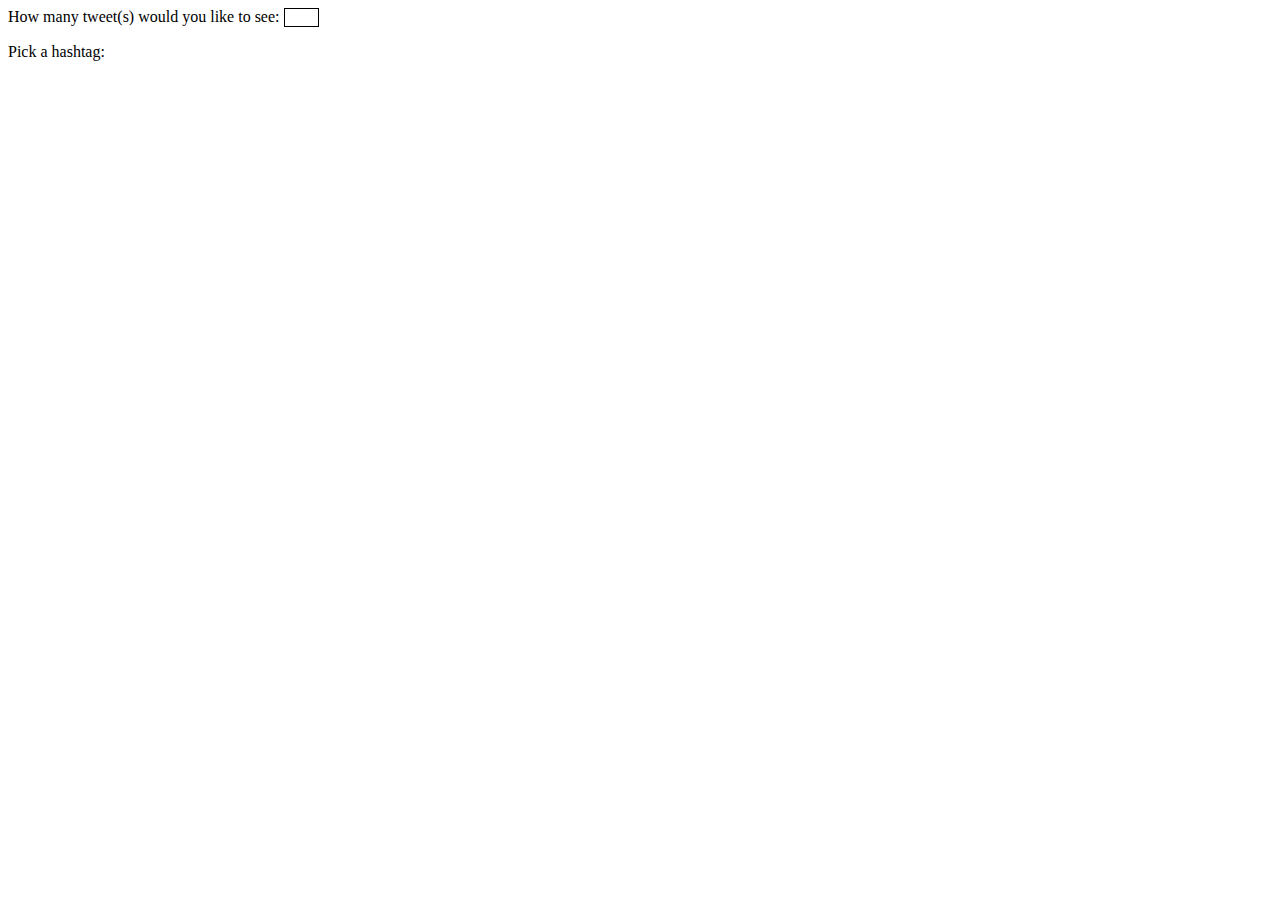
<file: w1d3 - tweets/mysolution/index.html>
<!DOCTYPE html>
<html lang="en">

<head>
    <meta charset="UTF-8">
    <meta name="viewport" content="width=device-width, initial-scale=1.0">
    <meta http-equiv="X-UA-Compatible" content="ie=edge">
    <title>fetch from twitter</title>
    <link rel="stylesheet" href="main.css">
</head>

<body>
    <span>How many tweet(s) would you like to see: </span><input type="number" name="num" id="num">
    <p id="hashtags">Pick a hashtag: </p>
    <p>
        <template id="hashtag">
            <span></span>
        </template>
    </p>
    <section id="tweets-section"></section>
    <template id="tweetTemplate">
        <section id="single-tweet">
            <h1></h1>
            <p></p>
        </section>
    </template>
    <script src="main.js"></script>
</body>

</html>
</file>
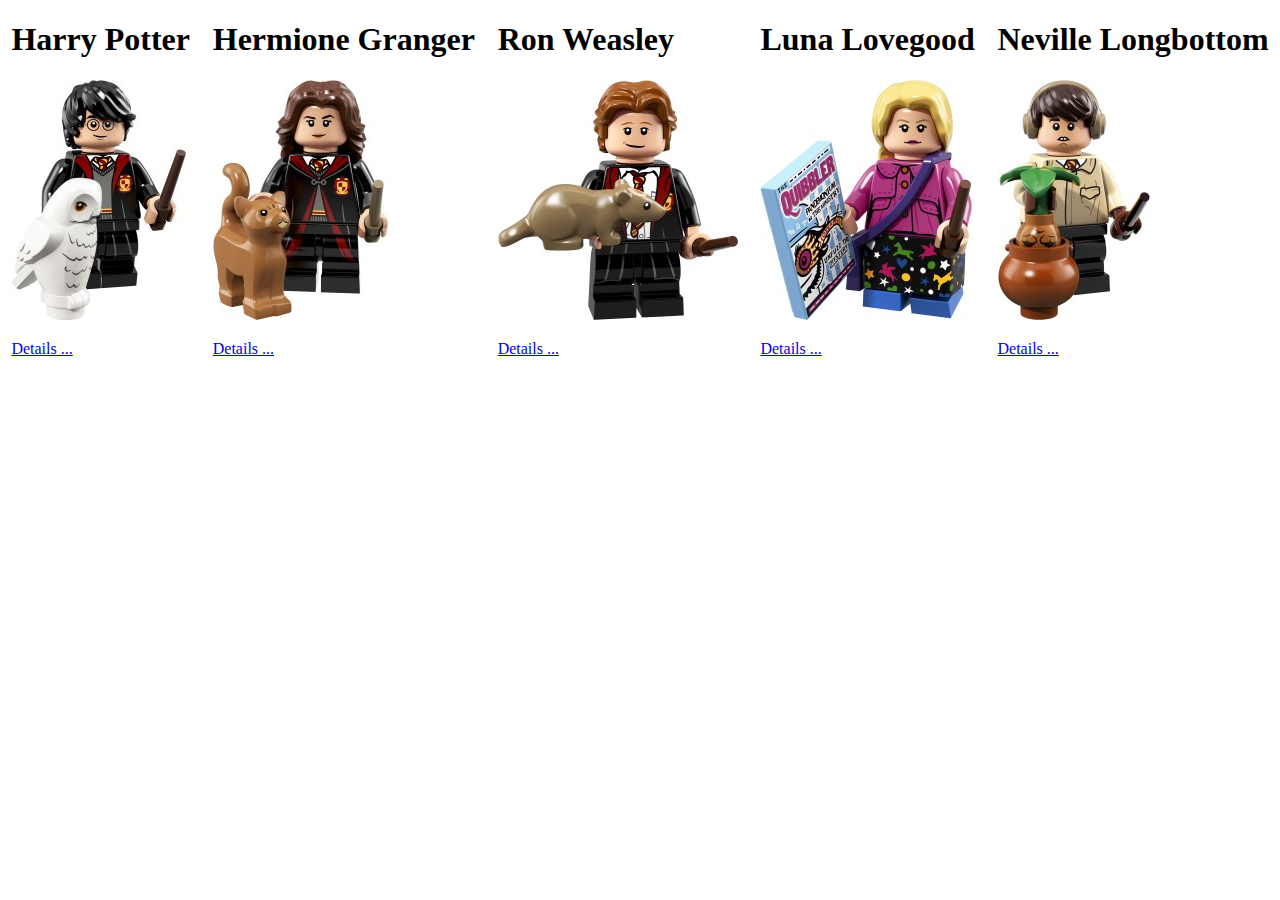
<file: w1d4 - modal/mysolution/index.html>
<!DOCTYPE html>
<html lang="en">

<head>
    <meta charset="UTF-8">
    <meta name="viewport" content="width=device-width, initial-scale=1.0">
    <meta http-equiv="X-UA-Compatible" content="ie=edge">
    <link rel="stylesheet" href="styles.css" type="text/css">
    <title>Modal Window</title>
</head>

<body>
    <section id="products">
        <article id="product_1">
            <h1>Harry Potter</h1>
            <img src="images/71022-1.jpg" alt="Harry Potter">
            <p><a href="#details">Details ...</a></p>
        </article>

        <article id="product_2">
            <h1>Hermione Granger</h1>
            <img src="images/71022-2.jpg" alt="Hermione Granger">
            <p><a href="#details">Details ...</a></p>
        </article>

        <article id="product_3">
            <h1>Ron Weasley</h1>
            <img src="images/71022-3.jpg" alt="Ron Weasley">
            <p><a href="#details">Details ...</a></p>
        </article>

        <article id="product_5">
            <h1>Luna Lovegood</h1>
            <img src="images/71022-5.jpg" alt="Luna Lovegood">
            <p><a href="#details">Details ...</a></p>
        </article>

        <article id="product_6">
            <h1>Neville Longbottom</h1>
            <img src="images/71022-6.jpg" alt="Neville Longbottom">
            <p><a href="#details">Details ...</a></p>
        </article>
    </section>

    <section id="modal_container" class="">
        <div id="modal_window">
            <span id="closebutton">X</span>
            <h1>Details</h1>
            <p>Lorem ipsum dolor sit amet, consectetur adipisicing elit. Ducimus adipisci amet, asperiores similique illum
                dolore non voluptates nemo voluptatibus laboriosam fugiat quam reiciendis, facilis quidem modi ullam odit
                ipsa minima.</p>
            <p>Deserunt repudiandae quibusdam exercitationem voluptate sunt aut laboriosam labore deleniti fugit, nulla rerum
                unde? Suscipit dicta quos, assumenda a provident repudiandae tenetur. Dolorem, architecto nesciunt alias
                maxime molestias debitis illo!</p>
            <p>Ab sequi neque inventore perspiciatis saepe voluptates architecto iste sit temporibus omnis ratione aliquam
                id ex quibusdam distinctio consequatur fugit culpa minima voluptatum numquam explicabo, non praesentium.
                Quas, adipisci sapiente?
            </p>
            <p>Excepturi aspernatur ullam perspiciatis veritatis ea, corrupti aliquam dolore quia sit natus officiis odio
                fuga nesciunt reiciendis ab quam quos vel iure obcaecati mollitia eligendi, commodi alias. Earum, nulla iure.</p>
        </div>
    </section>


    <script src="script.js"></script>
</body>

</html>
</file>
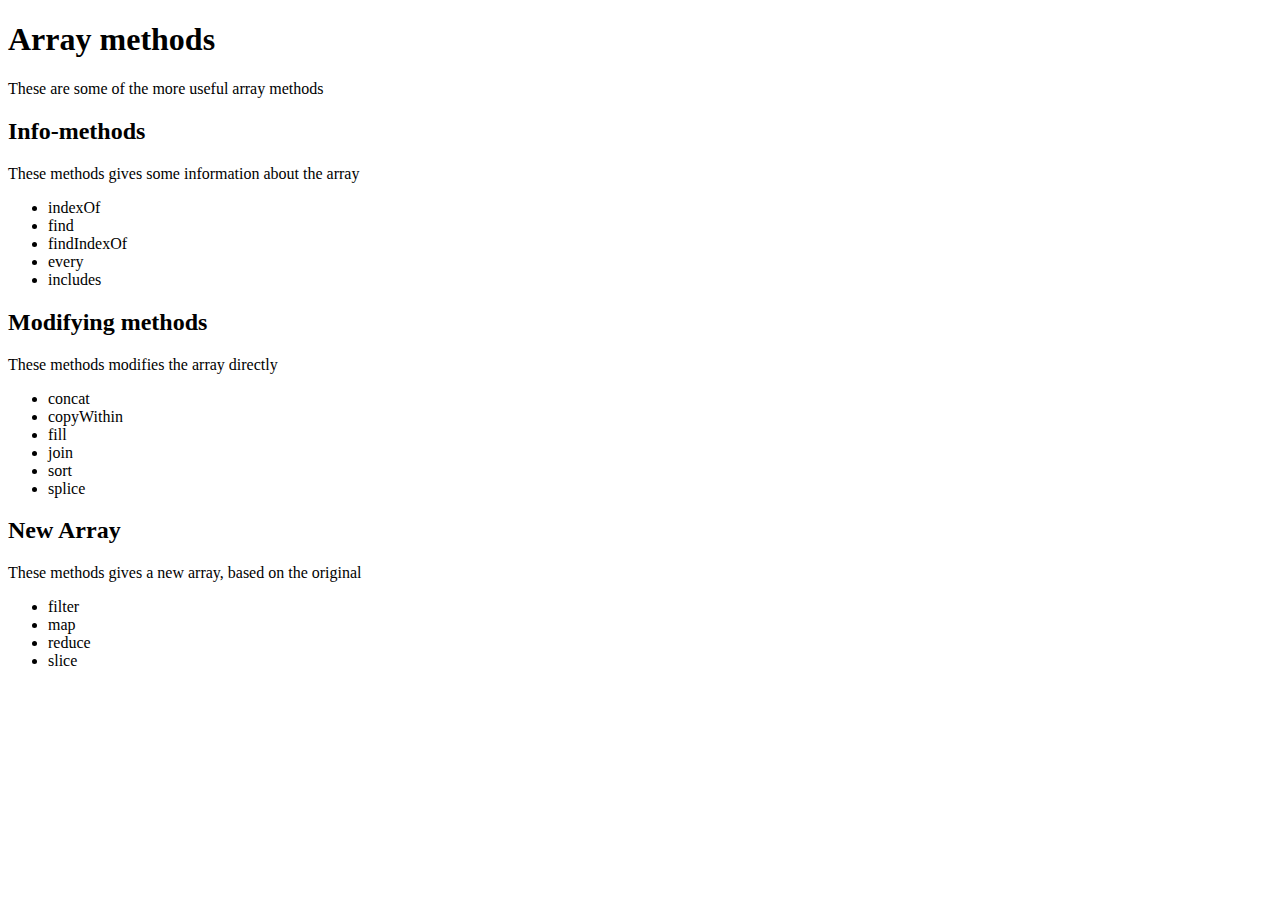
<file: w2d1 - listMethods/materials/index.html>
<!DOCTYPE html>
<html lang="en">

<head>
    <meta charset="UTF-8">
    <meta name="viewport" content="width=device-width, initial-scale=1.0">
    <meta http-equiv="X-UA-Compatible" content="ie=edge">
    <title>QSA Loops</title>
</head>

<body>
    <h1>Array methods</h1>
    <p>These are some of the more useful array methods</p>
    <section id="info">
        <h2>Info-methods</h2>
        <p>These methods gives some information about the array</p>

        <ul>
            <li>indexOf</li>
            <li>find</li>
            <li>findIndexOf</li>
            <li>every</li>
            <li>includes</li>
        </ul>
    </section>
    <section id="modify">
        <h2>Modifying methods</h2>
        <p>These methods modifies the array directly</p>

        <ul>
            <li>concat</li>
            <li>copyWithin</li>
            <li>fill</li>
            <li>join</li>
            <li>sort</li>
            <li>splice</li>
        </ul>
    </section>

    <section id="newarray">
        <h2>New Array</h2>
        <p>These methods gives a new array, based on the original</p>
        
        <ul>
            <li>filter</li>
            <li>map</li>
            <li>reduce</li>
            <li>slice</li>
        </ul>
    </section>

    <script src="script.js"></script>
</body>

</html>
</file>
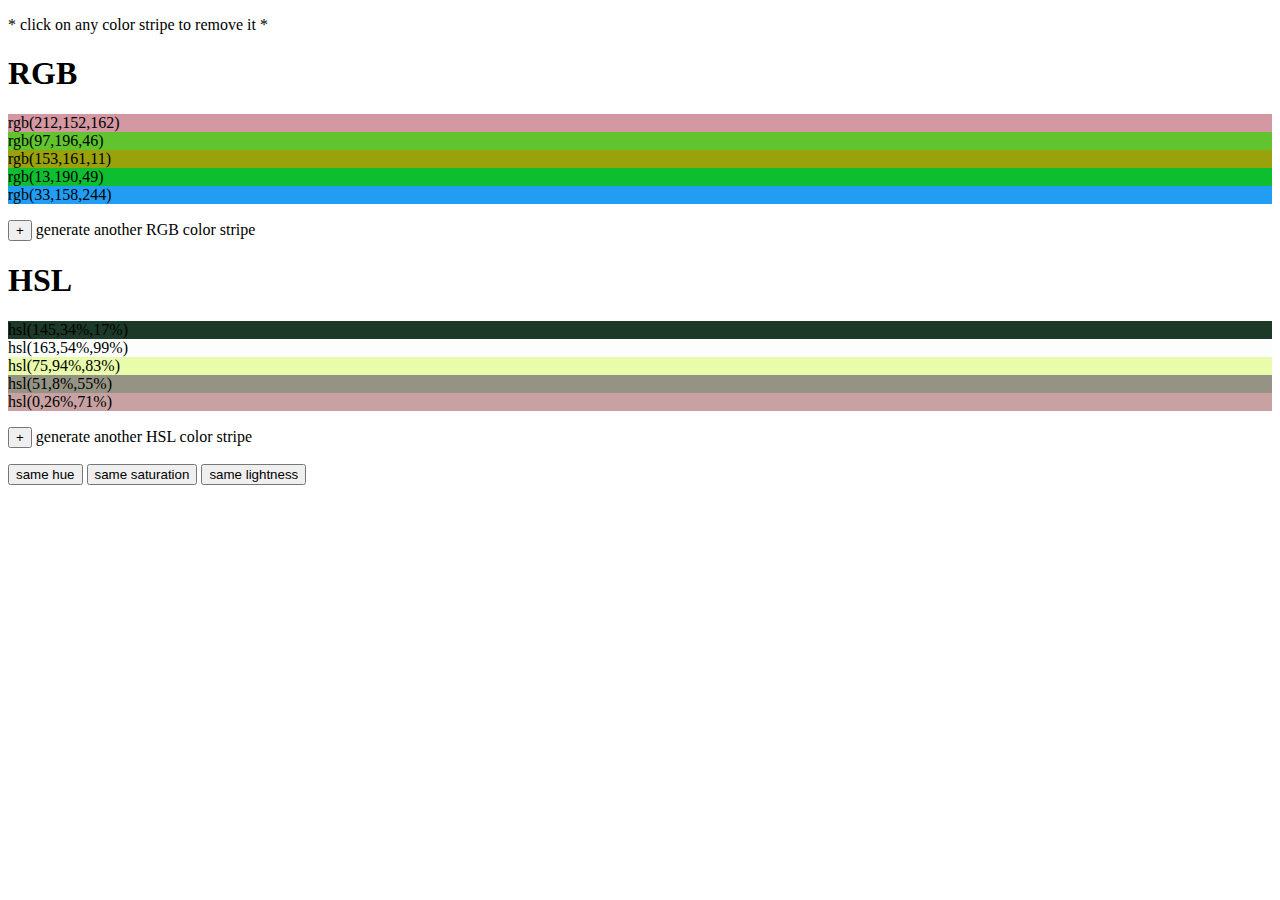
<file: w4d1 - Color Scheme Generator/mysolution/index.html>
<!DOCTYPE html>
<html lang="en">

<head>
    <meta charset="UTF-8">
    <meta name="viewport" content="width=device-width, initial-scale=1.0">
    <meta http-equiv="X-UA-Compatible" content="ie=edge">
    <title>color scheme generator</title>
</head>

<body>
    <p>* click on any color stripe to remove it *</p>
    <p></p>
    <h1>RGB</h1>
    <section class="rgb">
        <div class=" rgb "></div>
        <div class="rgb "></div>
        <div class="rgb "></div>
        <div class="rgb "></div>
        <div class="rgb "></div>
    </section>
    <p><button class="addRGB ">+</button> generate another RGB color stripe</p>
    <p></p>
    <p></p>
    <h1>HSL</h1>
    <section class="hsl ">
        <div class="hsl "></div>
        <div class="hsl "></div>
        <div class="hsl "></div>
        <div class="hsl "></div>
        <div class="hsl "></div>
    </section>
    <p><button class="addHSL ">+</button> generate another HSL color stripe</p>
    <button class="hue ">same hue</button>
    <button class="saturation ">same saturation</button>
    <button class="lightness ">same lightness</button>
    <script src="main.js "></script>
</body>

</html>
</file>
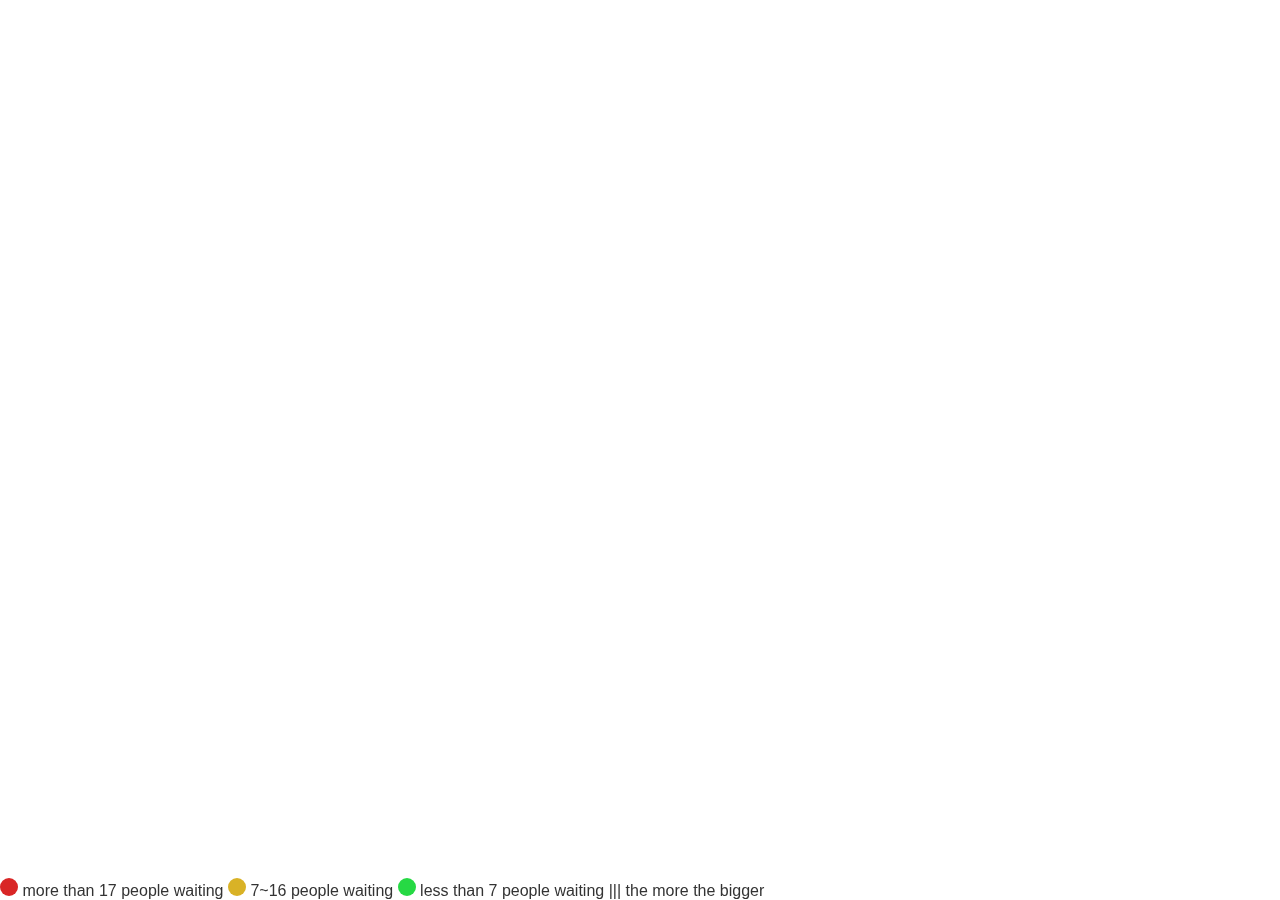
<file: w4d3 - distortion/mysolution/index.html>
<!DOCTYPE html>
<html lang="en">

<head>
    <meta charset="UTF-8">
    <meta name="viewport" content="width=device-width, initial-scale=1.0">
    <meta http-equiv="X-UA-Compatible" content="ie=edge">
    <title>distortion</title>
    <link rel="stylesheet" href="main.css">
</head>

<body>
    <div class="nrInQueue"></div>
    <div class="desc">
        <div class="color">
        </div>
        <p> more than 17 people waiting</p>
        <div class="color">
        </div>
        <p>7~16 people waiting </p>
        <div class="color">
        </div>
        <p>less than 7 people waiting</p>
        <p> ||| the more the bigger</p>
    </div>
    <script src="main.js"></script>
</body>

</html>
</file>
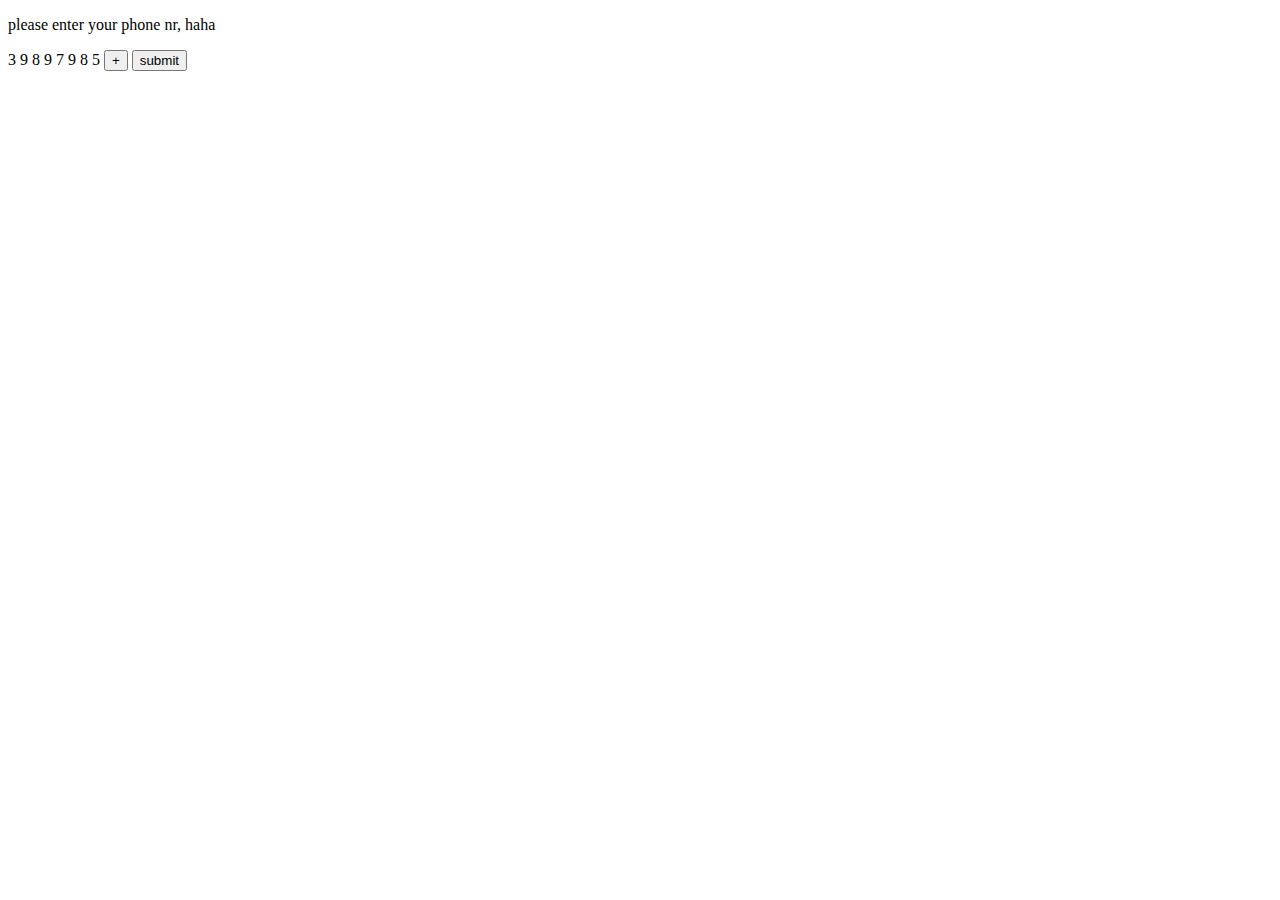
<file: w4d4 - if satan was a web developer part 1/mysolution/index.html>
<!DOCTYPE html>
<html lang="en">

<head>
    <meta charset="UTF-8">
    <meta name="viewport" content="width=device-width, initial-scale=1.0">
    <meta http-equiv="X-UA-Compatible" content="ie=edge">
    <title>+ to find phone nr</title>
</head>

<body>
    <p>please enter your phone nr, haha</p>
    <p>
        <span class="num">3</span>
        <span class="num">9</span>
        <span class="num">8</span>
        <span class="num">9</span>
        <span class="num">7</span>
        <span class="num">9</span>
        <span class="num">8</span>
        <span class="num">5</span>
        <button class="plus">+</button>
        <button>submit</button>
    </p>
    <script src="main.js"></script>
</body>

</html>
</file>
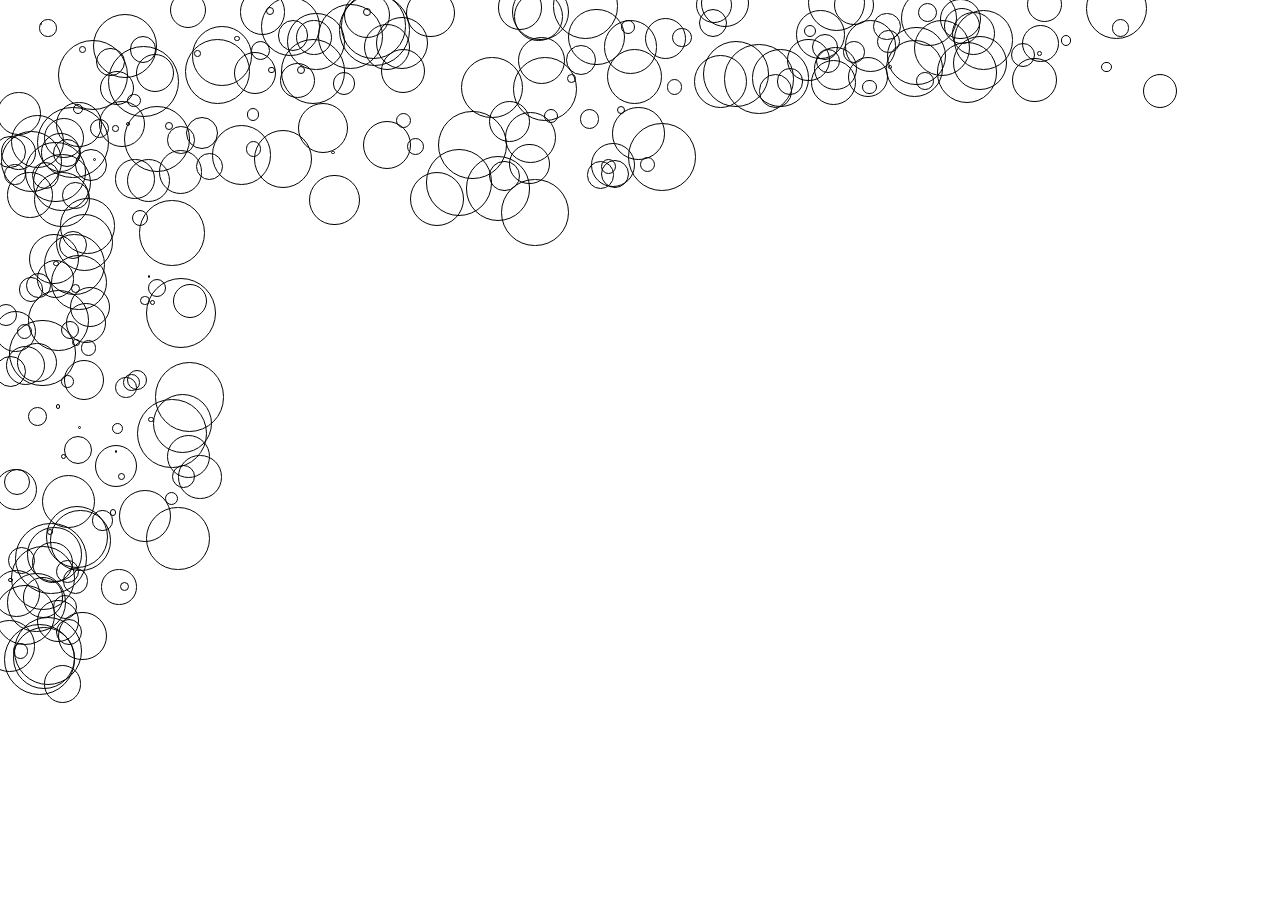
<file: w5d1 - copying Brad Frost/mysolution/index.html>
<!DOCTYPE html>
<html lang="en">

<head>
    <meta charset="UTF-8">
    <meta name="viewport" content="width=device-width, initial-scale=1.0">
    <meta http-equiv="X-UA-Compatible" content="ie=edge">
    <title>circles</title>
    <link rel="stylesheet" href="main.css">
</head>

<body>
    <div id="circle-area"></div>
    <script src="main.js"></script>
</body>

</html>
</file>
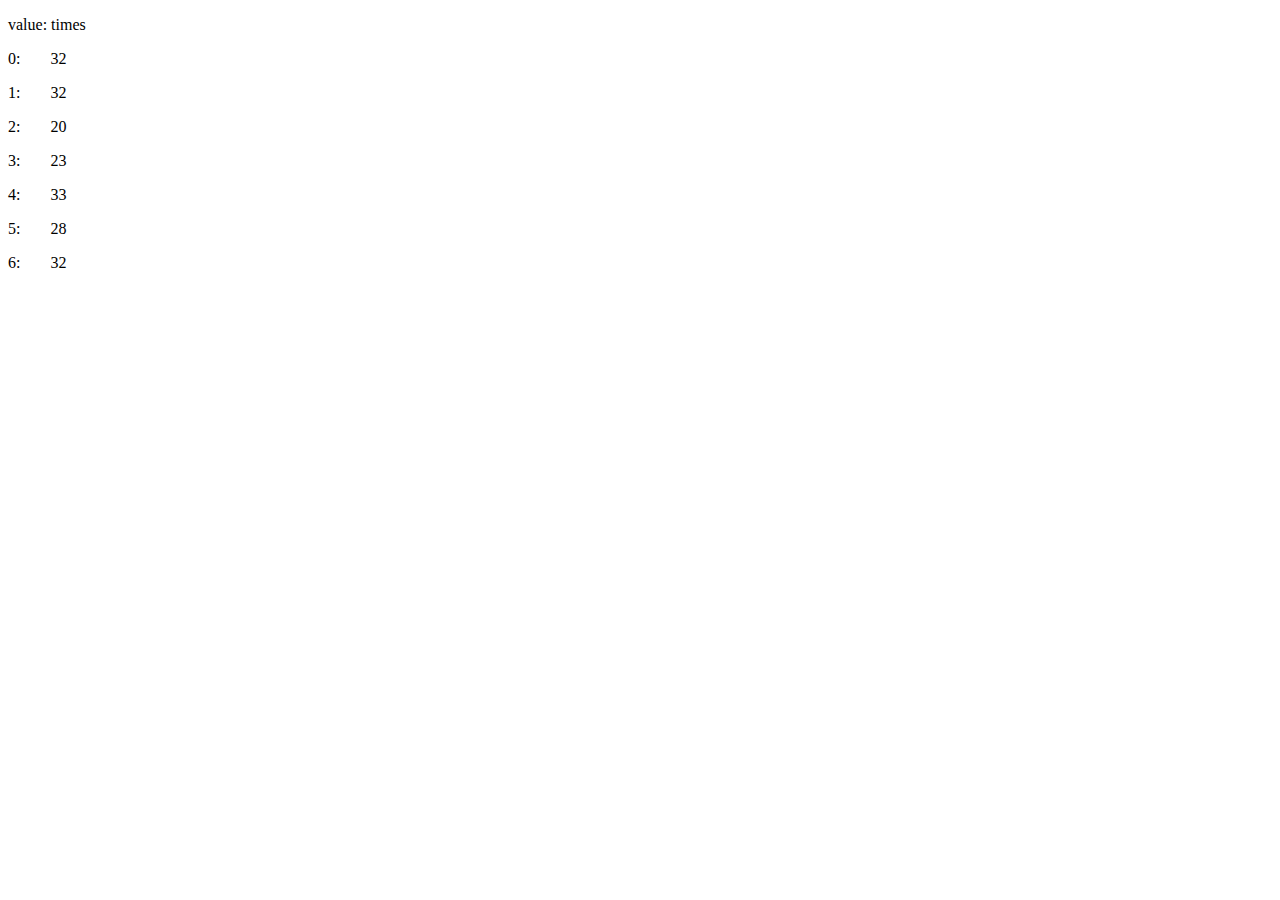
<file: w5d2 - Dice Roll Generator/mysolution/index.html>
<!DOCTYPE html>
<html lang="en">

<head>
    <meta charset="UTF-8">
    <meta name="viewport" content="width=device-width, initial-scale=1.0">
    <meta http-equiv="X-UA-Compatible" content="ie=edge">
    <title>true random ?</title>
    <link rel="stylesheet" href="main.css">
</head>

<body>
    <p>value: times</p>
    <div>
        <p><span>0:</span><span>0</span></p>
        <p><span>1:</span><span>0</span></p>
        <p><span>2:</span><span>0</span></p>
        <p><span>3:</span><span>0</span></p>
        <p><span>4:</span><span>0</span></p>
        <p><span>5:</span><span>0</span></p>
        <p><span>6:</span><span>0</span></p>
    </div>
    <script src="main.js"></script>
</body>

</html>
</file>
<file: w1d3 - tweets/mysolution/main.css>
input {
  display: inline;
  border: 1px solid black;
  width: 4ch;
}
#single-tweet {
  display: inline-block;
  width: 30vw;
  margin-right: 2vw;
  height: auto;
}
#hashtags span {
  cursor: pointer;
}
</file>
<file: w1d4 - modal/mysolution/styles.css>
body {
  margin: 0;
  padding: 0;
}

#products {
  display: flex;
  justify-content: space-around;
}

#modal_container {
  width: 100vw;
  height: 100vh;

  display: flex;
  justify-content: center;
  align-items: center;

  position: absolute;
  top: 0;
  left: 0;

  display: none;
  background-color: rgba(255, 255, 255, 0.9);
}

#modal_window {
  max-width: 80vw;
}

.hidden {
  visibility: hidden;
}
</file>
<file: w4d3 - distortion/mysolution/main.css>
.nrInQueue {
  border-radius: 50%;
  transition: all 2s;
}
.desc {
  position: fixed;
  bottom: 0;
  left: 0;
  font-family: sans-serif;
}
.color {
  display: inline-block;
  height: 2vh;
  width: 2vh;
  border-radius: 50%;
}
.color:nth-of-type(1) {
  background-color: hsl(0, 70%, 50%);
}
.color:nth-of-type(2) {
  background-color: hsl(47, 70%, 50%);
}
.color:nth-of-type(3) {
  background-color: hsl(130, 70%, 50%);
}
p {
  display: inline;
  color: #333;
}
</file>
<file: w5d1 - copying Brad Frost/mysolution/main.css>
.circle {
  border-radius: 50%;
  border: 1px solid black;
  position: fixed;
  cursor: pointer;
}
</file>
<file: w5d2 - Dice Roll Generator/mysolution/main.css>
span {
  margin: 20px 30px 0 0;
}
</file>
